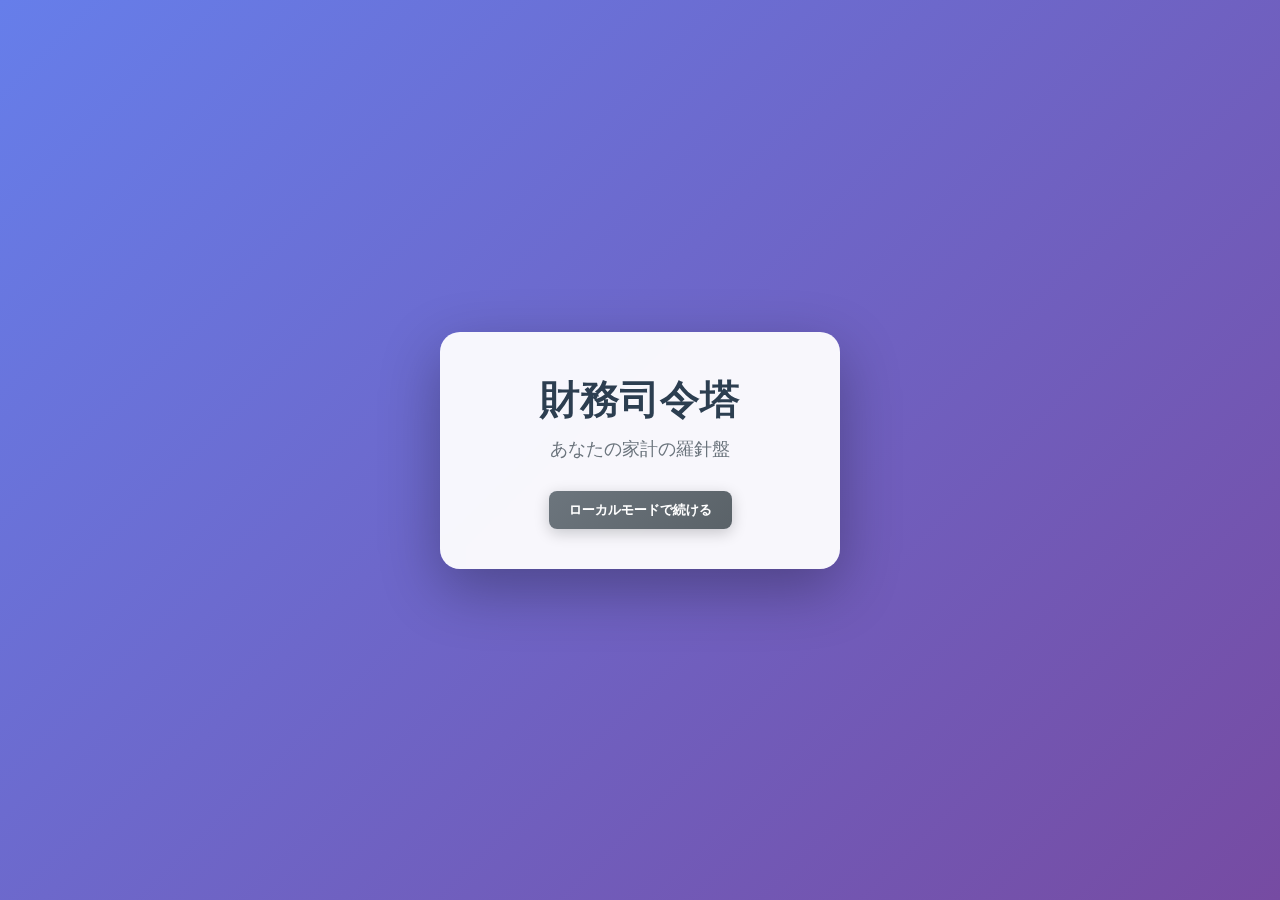
<file: index.html>
<!DOCTYPE html>
<html lang="ja">
<head>
    <meta charset="UTF-8">
    <meta name="viewport" content="width=device-width, initial-scale=1.0">
    <title>📈 ダッシュボード - 家計簿アプリ v2.0</title>
    <link rel="stylesheet" href="css/style.css">
    <!-- PWA対応 -->
    <link rel="manifest" href="manifest.json">
    <link rel="icon" href="data:,"> <!-- favicon.icoの404エラーを一旦抑制 -->
    <meta name="theme-color" content="#667eea">
    <meta name="mobile-web-app-capable" content="yes">
    <meta name="apple-mobile-web-app-capable" content="yes">
    <meta name="apple-mobile-web-app-status-bar-style" content="default">
    <meta name="apple-mobile-web-app-title" content="家計簿アプリ">
</head>
<body>
<div id="notification-container"></div>
<div class="loading-overlay" id="loadingOverlay">🔄 同期中...</div>

<div class="login-screen" id="loginScreen">
    <div class="login-card">
        <h1>財務司令塔</h1>
        <p>あなたの家計の羅針盤</p>
        <div class="login-actions">
            <div id="googleLoginBtn" class="gsi-material-button"></div>
            <button class="btn btn-secondary" onclick="localLogin()">ローカルモードで続ける</button>
        </div>
    </div>
</div>

<!-- メインアプリ -->
<div id="appContainer" class="app-container" style="display: none;">
    <!-- 全ページ共通ヘッダー -->
    <div class="header">
        <div class="header-top">
            <h1>📈 ダッシュボード</h1>
            <div class="user-info">
                <span id="userName">ユーザー</span>
                <button class="logout-btn" onclick="window.logout()">ログアウト</button>
            </div>
        </div>
        <div class="navigation">
            <button class="nav-btn active" onclick="window.goToDashboard()">📈 ダッシュボード</button>
            <button class="nav-btn" onclick="window.goToMaster()">⚙️ マスター管理</button>
            <button class="nav-btn" onclick="window.goToSettings()">🔧 設定</button>
        </div>
    </div>

    <div>
        <div class="controls">
            <div class="month-selector">
                <button class="btn" onclick="changeMonth(-1)">＜ 前月</button>
                <span id="currentMonth" class="current-month"></span>
                <button class="btn" onclick="changeMonth(1)">次月 ＞</button>
            </div>
        </div>

        <div class="summary-cards" id="summaryCards">
            <!-- サマリーカードがここに表示されます -->
        </div>
        <div class="card accordion" id="spot-event-accordion">
            <div class="accordion-header" id="spotEventAccordionHeader">
                <h3>⚡️ スポットイベント入力</h3>
                <span class="accordion-icon">▶</span>
            </div>
            <div class="accordion-content" id="spotEventAccordionContent">
                <p>臨時収入や、予定外の大きな支出などをここから登録できます。</p>
                <div class="form-row">
                    <div class="form-group">
                        <label for="spotDate">日付</label>
                        <input type="date" id="spotDate">
                    </div>
                    <div class="form-group">
                        <label for="spotType">種別</label>
                        <select id="spotType">
                            <option value="expense">支出</option>
                            <option value="income">収入</option>
                        </select>
                    </div>
                </div>
                <div class="form-group">
                    <label for="spotAmount">金額</label>
                    <input type="number" id="spotAmount" placeholder="例: 10000 (プラスで入力)">
                </div>
                <div class="form-group">
                    <label for="spotDescription">内容</label>
                    <input type="text" id="spotDescription" placeholder="例: 友人への立替金返済">
                </div>
                <button class="btn btn-primary" style="width: 100%;" onclick="addSpotEvent()">追加</button>
            </div>
        </div>

        <div class="card-style" id="oneTimeEventsList" style="margin-top: 20px;">
            <!-- 今月のスポットイベントがここに表示されます -->
        </div>

        <div id="financialForecast" class="card-style" style="display: none;">
            <!-- 未来予測とアラートがここに自動で表示されます -->
        </div>

        <div class="calendar-container">
            <div class="calendar" id="calendar">
                <!-- カレンダーがここに表示されます -->
            </div>
        </div>
    </div>

</div>

<!--
  ▼▼▼ THIS IS THE FINAL FIX ▼▼▼
  All local scripts are now loaded without 'defer' to ensure they execute in the correct order of dependency.
  1. shared.js (common utilities like showNotification)
  2. common.js (the communication 'dataChannel' and navigation)
  3. index.js (the main logic for this page, which depends on the two above)
-->
<script src="js/shared.js"></script>
<script src="js/common.js"></script>
<script src="js/index.js"></script>

<!--
  Finally, the external Google script is loaded.
  It can now reliably find the onGoogleLibraryLoad() function defined in index.js.
-->
<script src="https://accounts.google.com/gsi/client" async defer onload="onGoogleLibraryLoad()"></script>
</body>
</html>
</file>
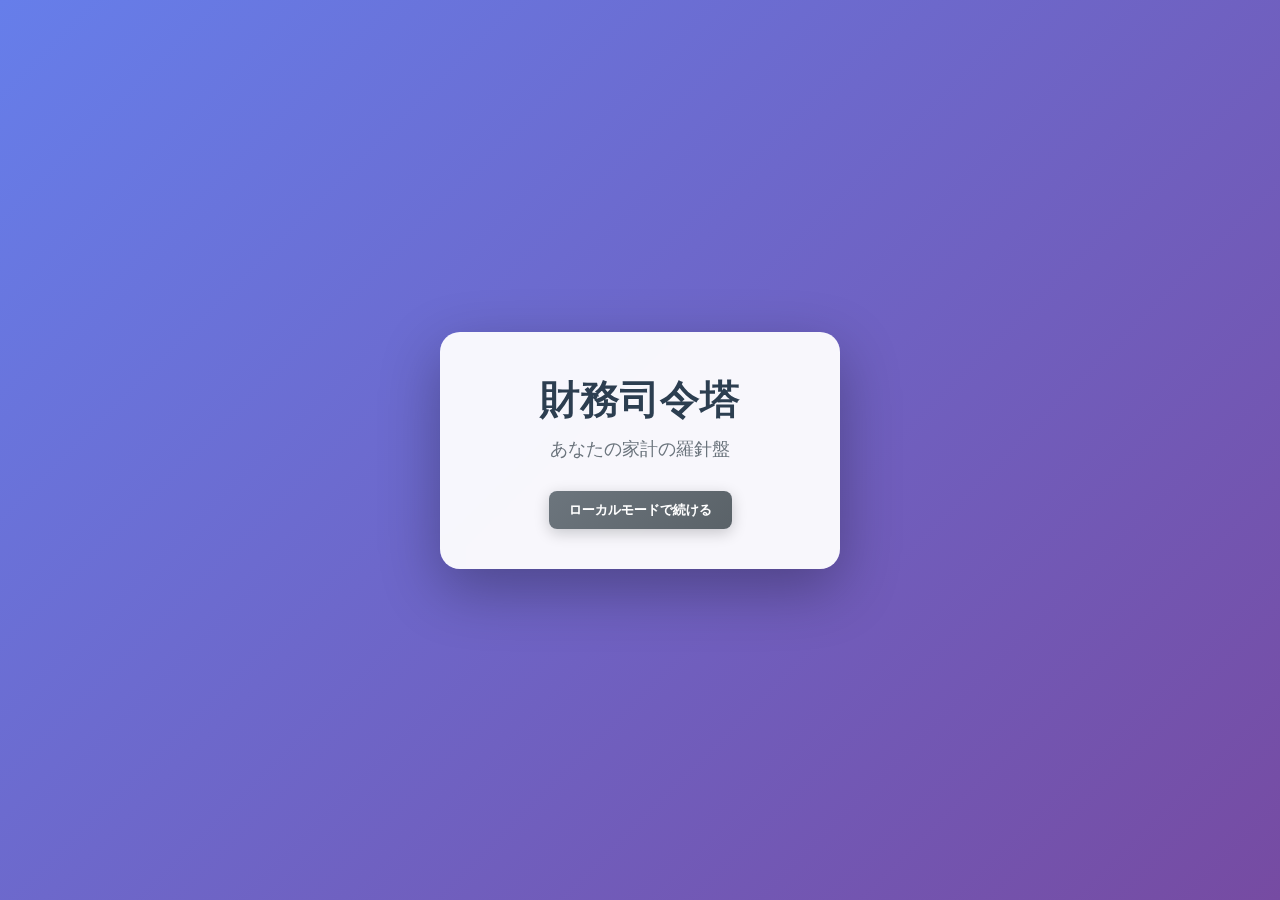
<file: master.html>
<!DOCTYPE html>
<html lang="ja">
<head>
    <meta charset="UTF-8">
    <meta name="viewport" content="width=device-width, initial-scale=1.0">
    <title>⚙️ マスター管理 - 家計簿アプリ v2.0</title>
    <link rel="stylesheet" href="css/style.css">
    <script src="js/shared.js" defer></script>
</head>
<body>
<div id="notification-container"></div>
<div class="loading-overlay" id="loadingOverlay">🔄 同期中...</div>

<!-- メインアプリ -->
<div id="appContainer" class="app-container" style="display: none;">
    <!-- 全ページ共通ヘッダー -->
    <div class="header">
        <div class="header-top">
            <h1>⚙️ マスター管理</h1>
            <div class="user-info">
                <span id="userName">ユーザー</span>
                <!-- ▼▼▼ common.jsで管理するため、onclickは必須 ▼▼▼ -->
                <button class="logout-btn" onclick="window.logout()">ログアウト</button>
            </div>
        </div>
        <div class="navigation">
            <!-- ▼▼▼ common.jsで管理するため、onclickは必須 ▼▼▼ -->
            <button class="nav-btn" onclick="window.goToDashboard()">📈 ダッシュボード</button>
            <button class="nav-btn active">⚙️ マスター管理</button>
            <button class="nav-btn" onclick="window.goToSettings()">🔧 設定</button>
        </div>
    </div>

    <!-- 統計カード -->
    <div class="stats-grid" id="statsGrid">
        <div class="stat-card">
            <div class="stat-value" id="statTotalItems">0</div>
            <div class="stat-label">総項目数</div>
        </div>
        <div class="stat-card success">
            <div class="stat-value" id="statActiveItems">0</div>
            <div class="stat-label">有効項目</div>
        </div>
        <div class="stat-card danger">
            <div class="stat-value" id="statTotalDebt">¥0</div>
            <div class="stat-label">総借入額</div>
        </div>
        <div class="stat-card">
            <div class="stat-value" id="statMonthlyRepayment">¥0</div>
            <div class="stat-label">月間返済額</div>
        </div>
    </div>

    <!-- メインコンテンツ -->
    <div class="main-content">
        <!-- サイドバー -->
        <div class="sidebar">
            <h3 class="section-title">📂 カテゴリ</h3>
            <!-- ▼▼▼ バグの原因だった onclick を全て削除 ▼▼▼ -->
            <ul class="category-list" id="categoryList">
                <li class="category-item active" data-category="all">
                    <div class="category-info"><span>📋 すべて</span></div>
                    <span class="category-count" id="countAll">0</span></li>
                <li class="category-item" data-category="income">
                    <div class="category-info"><span>💰 収入</span></div>
                    <span class="category-count" id="countIncome">0</span></li>
                <li class="category-item" data-category="loan">
                    <div class="category-info"><span>💸 借入先</span></div>
                    <span class="category-count" id="countLoan">0</span></li>
                <li class="category-item" data-category="card">
                    <div class="category-info"><span>💳 カード</span></div>
                    <span class="category-count" id="countCard">0</span></li>
                <li class="category-item" data-category="fixed">
                    <div class="category-info"><span>🏠 固定費</span></div>
                    <span class="category-count" id="countFixed">0</span></li>
                <li class="category-item" data-category="bank">
                    <div class="category-info"><span>🏦 銀行</span></div>
                    <span class="category-count" id="countBank">0</span></li>
                <li class="category-item" data-category="tax">
                    <div class="category-info"><span>🏛️ 税金</span></div>
                    <span class="category-count" id="countTax">0</span></li>
                <li class="category-item" data-category="variable">
                    <div class="category-info"><span>🛒 変動費</span></div>
                    <span class="category-count" id="countVariable">0</span></li>
            </ul>
            <h3 class="section-title" style="margin-top: 30px;">🔧 データ管理</h3>
            <!-- ▼▼▼ バグの原因だった onclick を全て削除 ▼▼▼ -->
            <div class="data-management-actions">
                <button class="btn btn-primary">➕ 新規項目追加</button>
                <button class="btn btn-secondary">📋 サンプルデータ読込</button>
                <button class="btn btn-info">📤 データエクスポート</button>
                <button class="btn btn-danger">⚠️ 全データリセット</button>
            </div>
        </div>

        <!-- コンテンツエリア -->
        <div class="content-area">
            <div class="content-header">
                <h2 id="categoryTitle" style="color: #2c3e50; font-size: 1.5em;">📋 すべての項目</h2>
            </div>

            <!-- 新規/編集フォーム -->
            <form class="form-container" id="addForm" style="display: none;">
                <h3 id="formTitle" style="margin-bottom: 20px; color: #2c3e50;">➕ 新規項目追加</h3>
                <div class="form-grid">
                    <!-- === 基本項目 === -->
                    <div class="form-group">
                        <label for="itemName">項目名 *</label>
                        <input type="text" id="itemName" placeholder="例: 楽天カード" required>
                    </div>
                    <div class="form-group">
                        <label for="itemType">種別 *</label>
                        <!-- ▼▼▼ バグの原因だった onchange を削除 ▼▼▼ -->
                        <select id="itemType" required>
                            <option value="">選択してください</option>
                            <option value="income">💰 収入</option>
                            <option value="loan">💸 借入先</option>
                            <option value="card">💳 カード</option>
                            <option value="fixed">🏠 固定費</option>
                            <option value="bank">🏦 銀行</option>
                            <option value="tax">🏛️ 税金</option>
                            <option value="variable">🛒 変動費</option>
                        </select>
                    </div>
                    <div class="form-group">
                        <label for="itemAmount">金額</label>
                        <input type="number" id="itemAmount" placeholder="例: 50000 (数字のみ入力)">
                        <small class="form-text">※支出や借金も、プラスの数字で入力してください。</small>
                    </div>
                    <div class="form-group">
                        <label for="itemSourceBank">ひも付く銀行</label>
                        <select id="itemSourceBank"></select>
                    </div>
                    <div class="form-group">
                        <label for="paymentDay">支払/収入日 *</label>
                        <select id="paymentDay">
                            <option value="">-- 選択してください --</option>
                            <optgroup label="毎月のルール">
                                <option value="EOM">月末の平日</option>
                            </optgroup>
                            <optgroup label="特定の日付">
                            </optgroup>
                        </select>
                    </div>
                    <div class="form-group">
                        <label for="isActive">状態</label>
                        <select id="isActive">
                            <option value="true">✅ 有効</option>
                            <option value="false">❌ 無効</option>
                        </select>
                    </div>

                    <!-- (収入・借金フィールドは変更なし) -->
                    <div class="form-group income-field" style="display: none;">
                        <label for="baseAmount">基準月収 / 契約額</label>
                        <input type="number" id="baseAmount" placeholder="例: 200000">
                    </div>
                    <div class="form-group income-field" style="display: none;">
                        <label for="workingDaysPerMonth">月間基準稼働日数</label>
                        <input type="number" id="workingDaysPerMonth" placeholder="例: 20 (日割り計算の基準)">
                    </div>
                    <div class="form-group income-field" style="display: none;">
                        <label for="contractStartDate">契約開始日</label>
                        <input type="date" id="contractStartDate">
                    </div>
                    <div class="form-group income-field" style="display: none;">
                        <label for="contractEndDate">契約終了日 (任意)</label>
                        <input type="date" id="contractEndDate">
                    </div>
                    <div class="form-group income-field" style="display: none;">
                        <label for="closingDay">締め日</label>
                        <select id="closingDay">
                            <option value="EOM">月末</option>
                        </select>
                    </div>
                    <div class="form-group income-field" style="display: none;">
                        <label for="paymentMonthOffset">支払い月</label>
                        <select id="paymentMonthOffset">
                            <option value="0">当月</option>
                            <option value="1">翌月</option>
                            <option value="2" selected>翌々月</option>
                            <option value="3">3ヶ月後</option>
                        </select>
                    </div>
                    <div class="form-group income-field" style="display: none;">
                        <label for="paymentDate">支払日</label>
                        <input type="number" id="paymentDate" placeholder="例: 10 (10日払い)">
                    </div>
                    <div class="form-group loan-field" style="display: none;">
                        <label for="initialAmount">当初の借入額</label>
                        <input type="number" id="initialAmount" step="1" placeholder="例: 1000000">
                    </div>
                    <div class="form-group loan-field" style="display: none;">
                        <label for="loanDate">借入日</label>
                        <input type="date" id="loanDate">
                    </div>
                    <div class="form-group loan-field" style="display: none;">
                        <label for="interestRate">年利率 (%) *</label>
                        <input type="number" id="interestRate" step="0.1" placeholder="例: 18.0" required>
                    </div>
                    <div class="form-group loan-field" style="display: none;">
                        <label for="currentBalance">現在の借金残高 *</label>
                        <input type="number" id="currentBalance" step="1" placeholder="例: 850000" required>
                    </div>
                    <div class="form-group loan-field" style="display: none;">
                        <label for="loanType">借入種別</label>
                        <select id="loanType">
                            <option value="消費者金融">消費者金融</option>
                            <option value="銀行カードローン">銀行カードローン</option>
                            <option value="クレジットカード">クレジットカード</option>
                            <option value="親族">親族</option>
                            <option value="友人">友人</option>
                            <option value="その他">その他</option>
                        </select>
                    </div>
                    <div class="form-group loan-field" style="display: none;">
                        <label for="maxLimit">限度額</label>
                        <input type="number" id="maxLimit" step="10000" placeholder="例: 1000000">
                    </div>
                </div>
                <div class="form-actions">
                    <!-- ▼▼▼ バグの原因だった onclick を全て削除 ▼▼▼ -->
                    <button type="button" class="btn btn-secondary">キャンセル</button>
                    <button type="button" class="btn btn-primary">💾 保存</button>
                </div>
            </form>

            <!-- 項目リスト -->
            <div class="items-grid" id="itemsGrid">
                <!-- アイテムカードがここに表示されます -->
            </div>
        </div>
    </div>
</div>

<script src="js/common.js" defer></script>
<script src="js/master.js" defer></script>
</body>
</html>
</file>
<file: css/style.css>
/* ===================================================================================
   基本スタイル & 全ページ共通
=================================================================================== */
* {
    margin: 0;
    padding: 0;
    box-sizing: border-box;
}

body {
    font-family: -apple-system, BlinkMacSystemFont, 'Segoe UI', Roboto, 'Helvetica Neue', Arial, sans-serif;
    background: #f0f2f5;
    min-height: 100vh;
    color: #333;
}

.app-container {
    display: none; /* JavaScriptで表示を制御 */
    max-width: 1400px;
    margin: 0 auto;
    padding: 20px;
}

/* ===================================================================================
   ローディング & 通知
=================================================================================== */
.loading-overlay {
    position: fixed;
    top: 0;
    left: 0;
    width: 100%;
    height: 100%;
    background: rgba(0, 0, 0, 0.6);
    color: white;
    display: none; /* JSで制御 */
    justify-content: center;
    align-items: center;
    font-size: 1.2em;
    z-index: 2000;
    backdrop-filter: blur(5px);
}

.loading-overlay.show {
    display: flex;
}

.sync-notification {
    position: fixed;
    top: 20px;
    right: 20px;
    background: linear-gradient(135deg, #28a745 0%, #20c997 100%);
    color: white;
    padding: 15px 20px;
    border-radius: 10px;
    box-shadow: 0 4px 15px rgba(0, 0, 0, 0.2);
    z-index: 1000;
    font-weight: 600;
    animation: slideIn 0.3s ease;
}

.sync-notification.warning { background: linear-gradient(135deg, #ffa726 0%, #fb8c00 100%); }
.sync-notification.info { background: linear-gradient(135deg, #4285f4 0%, #3367d6 100%); }
.sync-notification.error { background: linear-gradient(135deg, #ff6b6b 0%, #ee5a24 100%); }

@keyframes slideIn {
    from { transform: translateX(100%); opacity: 0; }
    to { transform: translateX(0); opacity: 1; }
}

/* ===================================================================================
   ログイン画面
=================================================================================== */
.login-screen {
    display: flex;
    justify-content: center;
    align-items: center;
    min-height: 100vh;
    padding: 20px;
    background: linear-gradient(135deg, #667eea 0%, #764ba2 100%);
}

.login-card {
    background: rgba(255, 255, 255, 0.95);
    padding: 40px;
    border-radius: 20px;
    text-align: center;
    box-shadow: 0 20px 60px rgba(0, 0, 0, 0.3);
    backdrop-filter: blur(10px);
    max-width: 400px;
    width: 100%;
}

.login-card h1 {
    color: #2c3e50;
    margin-bottom: 10px;
    font-size: 2.5em;
}

.login-card p {
    color: #6c757d;
    margin-bottom: 30px;
    font-size: 1.1em;
}

/* ===================================================================================
   ヘッダー & ナビゲーション (★重要：全ページ共通の構造★)
=================================================================================== */
.header {
    background: white;
    border-radius: 15px;
    padding: 20px;
    margin-bottom: 20px;
    box-shadow: 0 8px 32px rgba(0, 0, 0, 0.08);
    display: flex;
    flex-direction: column; /* 縦に並べる */
    gap: 20px;
}

.header-top {
    display: flex;
    justify-content: space-between;
    align-items: center;
    width: 100%;
    flex-wrap: wrap;
    gap: 15px;
}

.header h1 {
    color: #2c3e50;
    font-size: 1.8em;
    margin: 0;
}

.user-info {
    display: flex;
    align-items: center;
    gap: 15px;
}

.user-info #userName {
    font-weight: 600;
    color: #495057;
}

.logout-btn {
    background: #f1f3f5;
    border: 1px solid #dee2e6;
    color: #dc3545;
    padding: 6px 12px;
    border-radius: 8px;
    cursor: pointer;
    font-weight: 600;
    transition: all 0.2s;
}
.logout-btn:hover {
    background: #e9ecef;
    border-color: #ced4da;
}

.navigation {
    display: grid;
    grid-template-columns: repeat(3, 1fr);
    gap: 10px;
    width: 100%;
}

.nav-btn {
    background: #f8f9fa;
    color: #495057;
    border: 1px solid #dee2e6;
    padding: 12px 15px;
    border-radius: 8px;
    cursor: pointer;
    font-weight: 600;
    transition: all 0.2s ease;
    text-decoration: none;
    text-align: center;
    font-size: 0.95em;
}

.nav-btn:hover {
    background: #e9ecef;
    border-color: #ced4da;
    transform: translateY(-2px);
}

.nav-btn.active {
    background: linear-gradient(135deg, #667eea 0%, #764ba2 100%);
    color: white;
    border: none;
    box-shadow: 0 4px 15px rgba(118, 75, 162, 0.3);
    transform: translateY(-2px);
}

/* ===================================================================================
   ボタン類
=================================================================================== */
.btn {
    background: linear-gradient(135deg, #667eea 0%, #764ba2 100%);
    color: white;
    border: none;
    padding: 10px 20px;
    border-radius: 8px;
    cursor: pointer;
    font-weight: 600;
    transition: all 0.3s ease;
    box-shadow: 0 4px 15px rgba(0, 0, 0, 0.2);
    text-decoration: none;
    display: inline-block;
    text-align: center;
}

.btn:hover {
    transform: translateY(-2px);
    box-shadow: 0 6px 20px rgba(0, 0, 0, 0.3);
}

.btn-secondary { background: linear-gradient(135deg, #6c757d 0%, #5a6268 100%); }
.btn-danger { background: linear-gradient(135deg, #dc3545 0%, #c82333 100%); }
.btn-warning { background: linear-gradient(135deg, #ffc107 0%, #e0a800 100%); }
.btn-primary { background: linear-gradient(135deg, #0d6efd 0%, #0b5ed7 100%); }


/* ===================================================================================
   ダッシュボード (index.html)
=================================================================================== */
.controls {
    display: flex;
    gap: 15px;
    align-items: center;
    flex-wrap: wrap;
    margin-bottom: 20px;
    background: white;
    padding: 15px;
    border-radius: 12px;
}

.month-selector {
    display: flex;
    align-items: center;
    gap: 10px;
}

.current-month {
    font-size: 1.2em;
    font-weight: bold;
    color: #2c3e50;
    min-width: 120px;
    text-align: center;
}

.summary-cards {
    display: grid;
    grid-template-columns: repeat(auto-fit, minmax(220px, 1fr));
    gap: 15px;
    margin-bottom: 20px;
}

.summary-card {
    background: white;
    padding: 20px;
    border-radius: 12px;
    box-shadow: 0 4px 15px rgba(0, 0, 0, 0.05);
}

.summary-card h3 {
    font-size: 0.9em;
    margin-bottom: 10px;
    color: #6c757d;
}

.summary-card .amount {
    font-size: 1.8em;
    font-weight: bold;
    color: #2c3e50;
}

.summary-card .amount.income { color: #28a745; }
.summary-card .amount.expense { color: #dc3545; }

.summary-card .sub-text {
    font-size: 0.8em;
    color: #6c757d;
    margin-top: 5px;
    height: 1.2em;
}

.calendar-container {
    background: white;
    border-radius: 15px;
    padding: 20px;
    box-shadow: 0 8px 32px rgba(0, 0, 0, 0.08);
}

.calendar {
    display: grid;
    grid-template-columns: repeat(7, 1fr);
    gap: 2px;
}

.calendar-day-header {
    background: #f8f9fa;
    color: #495057;
    padding: 10px;
    text-align: center;
    font-weight: 600;
    border-radius: 4px;
}

.calendar-day {
    background: #fff;
    min-height: 120px;
    padding: 8px;
    border: 1px solid #e9ecef;
    border-radius: 4px;
}

.calendar-day.other-month { background: #f8f9fa; }
.calendar-day.today .day-number { background: #667eea; color: white; border-radius: 50%; width: 24px; height: 24px; display: inline-flex; justify-content: center; align-items: center; }
.day-number { font-weight: bold; margin-bottom: 5px; }

.calendar-item {
    color: white;
    padding: 3px 6px;
    border-radius: 4px;
    font-size: 0.8em;
    margin-bottom: 2px;
    white-space: nowrap;
    overflow: hidden;
    text-overflow: ellipsis;
}
.calendar-item.income { background: #28a745; }
.calendar-item.expense { background: #dc3545; }
.calendar-item.loan { background: #ffc107; color: #000; }

/* ===================================================================================
   マスター管理 & 設定ページ
=================================================================================== */
.main-content {
    display: grid;
    grid-template-columns: 300px 1fr;
    gap: 20px;
}

.sidebar, .content-area {
    background: white;
    border-radius: 15px;
    padding: 20px;
    box-shadow: 0 8px 32px rgba(0, 0, 0, 0.08);
}

.sidebar { height: fit-content; }

.section-title {
    color: #2c3e50;
    font-size: 1.3em;
    margin-bottom: 15px;
    padding-bottom: 5px;
    border-bottom: 2px solid #667eea;
}

.category-list { list-style: none; }
.category-item { background: #f8f9fa; border: 1px solid #e9ecef; border-radius: 8px; padding: 15px; margin-bottom: 10px; cursor: pointer; transition: all 0.3s ease; display: flex; justify-content: space-between; align-items: center; }
.category-item:hover { background: #e9ecef; transform: translateX(5px); }
.category-item.active { background: linear-gradient(135deg, #667eea 0%, #764ba2 100%); color: white; }
.category-item.active .category-count { background: rgba(255, 255, 255, 0.2); }
.category-count { background: rgba(0, 0, 0, 0.1); padding: 4px 8px; border-radius: 12px; font-size: 0.8em; font-weight: bold; }

.stats-grid { display: grid; grid-template-columns: repeat(auto-fit, minmax(200px, 1fr)); gap: 15px; margin-bottom: 20px; }
.stat-card { background: linear-gradient(135deg, #74b9ff 0%, #0984e3 100%); color: white; padding: 20px; border-radius: 12px; text-align: center; }
.stat-card.danger { background: linear-gradient(135deg, #ff6b6b 0%, #ee5a24 100%); }
.stat-card.success { background: linear-gradient(135deg, #28a745 0%, #20c997 100%); }
.stat-value { font-size: 2em; font-weight: bold; margin-bottom: 5px; }
.stat-label { font-size: 0.9em; opacity: 0.9; }

.items-grid { display: grid; grid-template-columns: repeat(auto-fit, minmax(280px, 1fr)); gap: 20px; }
.item-card { background: #fff; border-radius: 12px; box-shadow: 0 6px 24px rgba(0, 0, 0, 0.08); padding: 20px; transition: transform 0.2s ease, box-shadow 0.2s ease; }
.item-card:hover { transform: translateY(-4px); box-shadow: 0 10px 30px rgba(0, 0, 0, 0.12); }
.item-card-header { display: flex; align-items: center; gap: 10px; margin-bottom: 15px; border-bottom: 1px solid #f0f0f0; padding-bottom: 15px; }
.item-icon { font-size: 1.8em; }
.item-name { flex-grow: 1; font-size: 1.1em; color: #2c3e50; margin: 0; }
.item-status { font-size: 0.8em; font-weight: 600; padding: 4px 8px; border-radius: 20px; background: #e9ecef; color: #6c757d; }
.item-status.active { background: #d4edda; color: #155724; }
.item-card-body { margin-bottom: 15px; }
.item-detail { display: flex; justify-content: space-between; font-size: 0.95em; margin-bottom: 8px; }
.item-label { color: #6c757d; }
.item-value { font-weight: 600; color: #343a40; }
.item-value.income { color: #28a745; }
.item-value.expense { color: #dc3545; }
.item-card-actions { display: flex; gap: 10px; }
.btn-action { flex-grow: 1; padding: 8px; border-radius: 6px; border: 1px solid #ddd; background: #f8f9fa; cursor: pointer; font-weight: 600; transition: background-color 0.2s; }
.btn-action.edit:hover { background-color: #e2e6ea; }
.btn-action.delete:hover { background-color: #f8d7da; color: #721c24; }
.empty-list-message { text-align: center; padding: 40px; background: #f8f9fa; border-radius: 12px; color: #6c757d; grid-column: 1 / -1; }

/* フォーム */
.form-container { background: #f8f9fa; padding: 20px; border-radius: 12px; margin-bottom: 20px; border: 1px solid #e9ecef; }
.form-grid { display: grid; grid-template-columns: repeat(auto-fit, minmax(250px, 1fr)); gap: 15px; }
.form-group { display: flex; flex-direction: column; }
.form-group label { margin-bottom: 5px; font-weight: 600; color: #495057; }
.form-group input, .form-group select { padding: 10px; border: 1px solid #ced4da; border-radius: 6px; font-size: 1em; }
.form-actions { display: flex; justify-content: flex-end; gap: 10px; margin-top: 20px; }

/* ===================================================================================
   フローティング保存ボタン
=================================================================================== */
.floating-save-button {
    position: fixed;
    bottom: 20px;
    right: 20px;
    z-index: 1050;
    background-color: #0d6efd;
    color: white;
    padding: 12px 20px;
    border-radius: 50px;
    border: none;
    box-shadow: 0 4px 12px rgba(0, 0, 0, 0.2);
    font-size: 16px;
    font-weight: bold;
    cursor: pointer;
    transition: all 0.3s ease;
}

.floating-save-button:hover {
    background-color: #0b5ed7;
    transform: translateY(-2px);
}

/* ===================================================================================
   レスポンシブ対応 (スマホ表示)
=================================================================================== */
@media (max-width: 992px) {
    .main-content {
        grid-template-columns: 1fr;
    }
}

@media (max-width: 768px) {
    .header-top {
        flex-direction: column;
        align-items: flex-start;
    }
    .navigation {
        grid-template-columns: 1fr;
    }
    .summary-cards,
    .stats-grid {
        grid-template-columns: 1fr;
    }
    .calendar {
        font-size: 0.8em;
    }
    .calendar-day {
        min-height: 80px;
    }
}

/* レイアウト崩れ防止のための追加設定 */
.main-content {
    display: grid;
    /* サイドバーの最小幅を保証しつつ、コンテンツエリアは残りのスペースを全て使う */
    grid-template-columns: minmax(250px, 300px) 1fr;
    gap: 20px;
    align-items: start; /* 上揃えにして高さのズレを防ぐ */
}

/* スマホ表示では1列にする（既存のメディアクエリを上書き・確認） */
@media (max-width: 992px) {
    .main-content {
        grid-template-columns: 1fr;
    }
}
</file>
